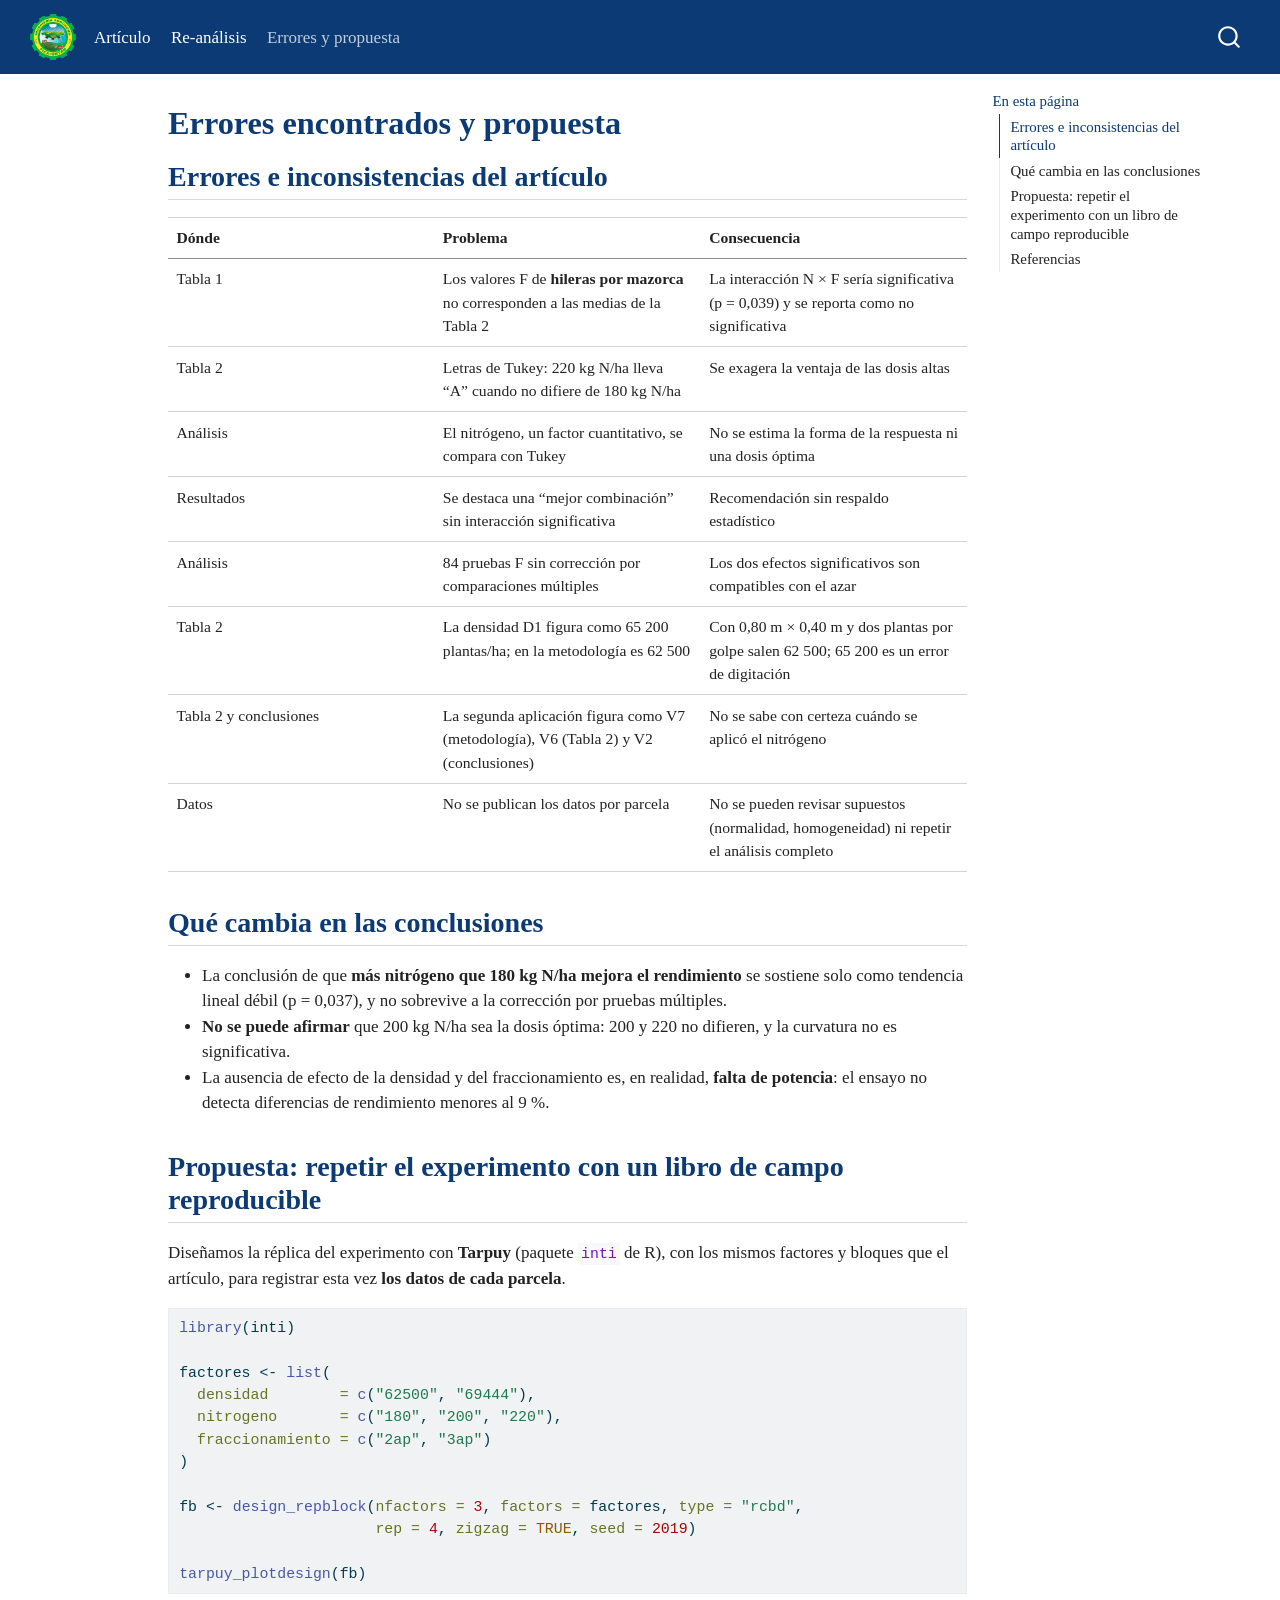
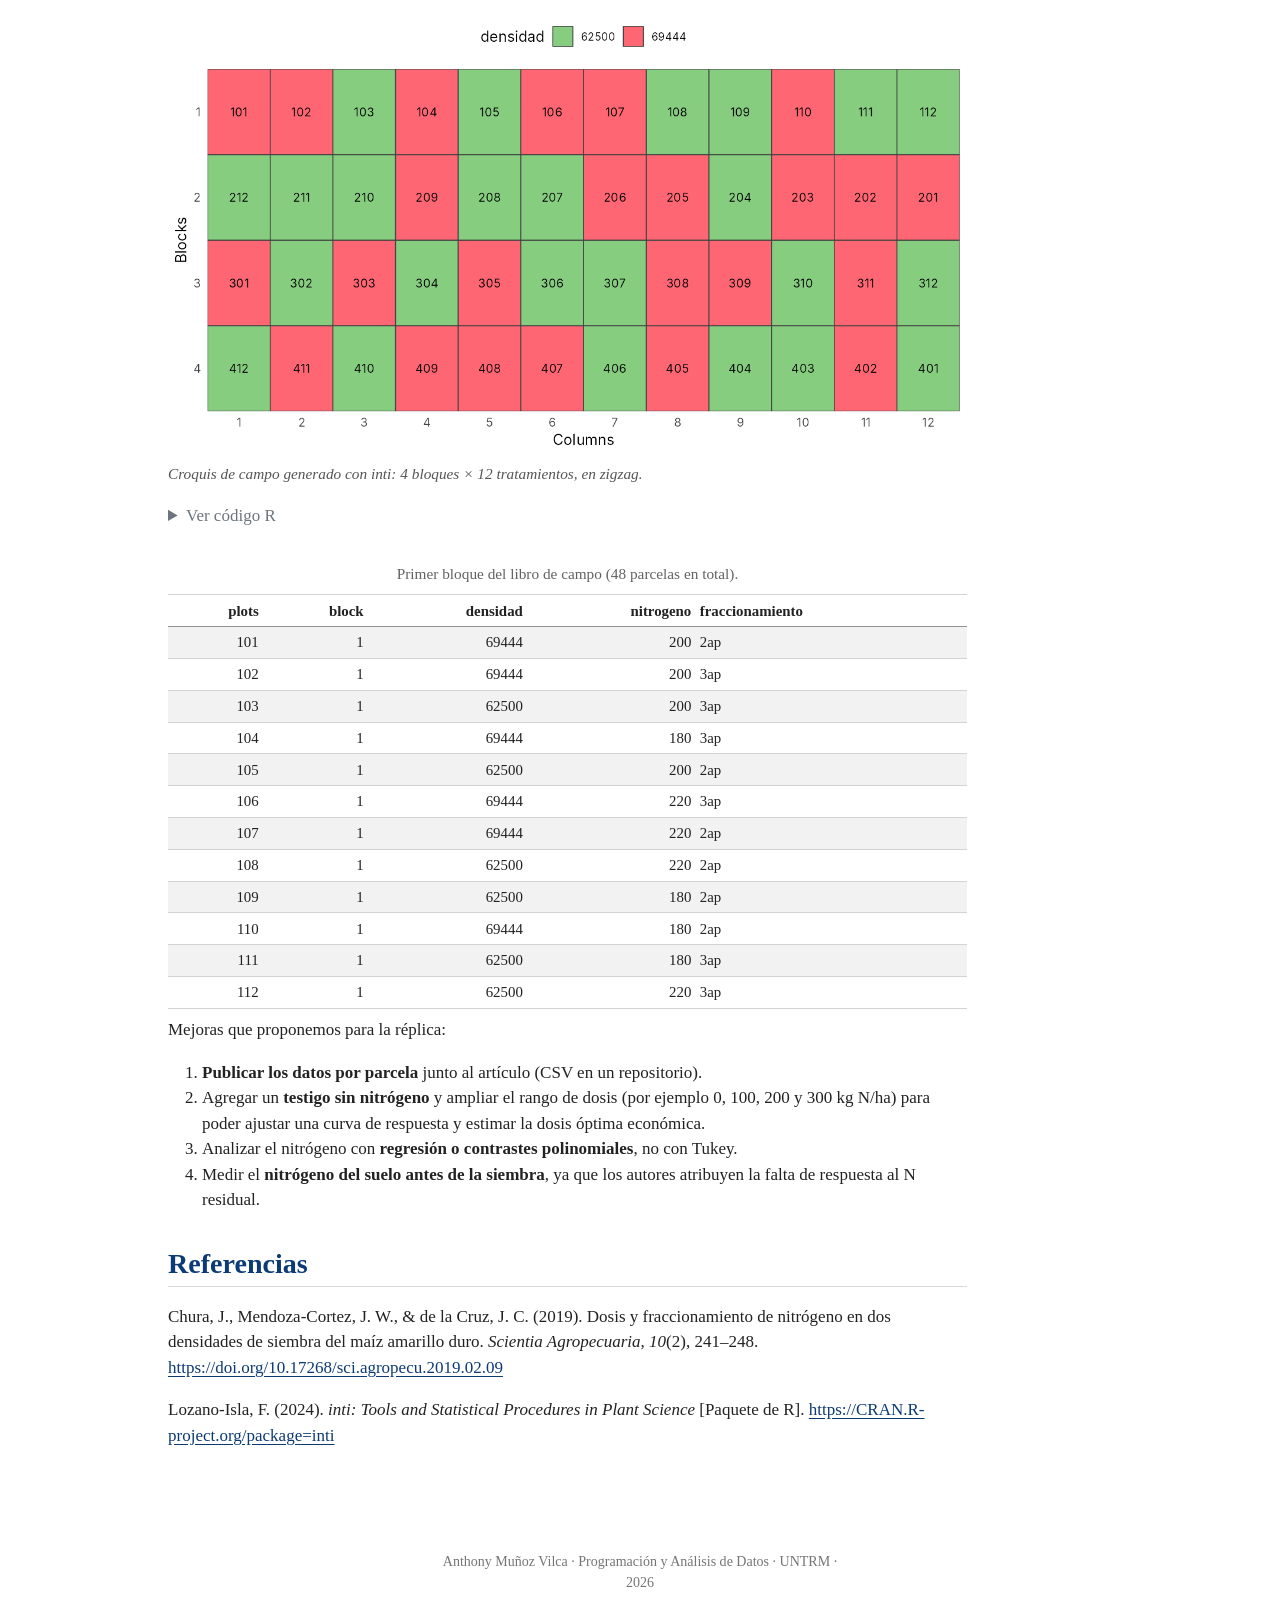
<file: docs/mejoras.html>
<!DOCTYPE html>
<html xmlns="http://www.w3.org/1999/xhtml" lang="es" xml:lang="es"><head>

<meta charset="utf-8">
<meta name="generator" content="quarto-1.6.42">

<meta name="viewport" content="width=device-width, initial-scale=1.0, user-scalable=yes">


<title>Errores encontrados y propuesta – Re-análisis: nitrógeno y densidad en maíz amarillo duro</title>
<style>
code{white-space: pre-wrap;}
span.smallcaps{font-variant: small-caps;}
div.columns{display: flex; gap: min(4vw, 1.5em);}
div.column{flex: auto; overflow-x: auto;}
div.hanging-indent{margin-left: 1.5em; text-indent: -1.5em;}
ul.task-list{list-style: none;}
ul.task-list li input[type="checkbox"] {
  width: 0.8em;
  margin: 0 0.8em 0.2em -1em; /* quarto-specific, see https://github.com/quarto-dev/quarto-cli/issues/4556 */ 
  vertical-align: middle;
}
/* CSS for syntax highlighting */
pre > code.sourceCode { white-space: pre; position: relative; }
pre > code.sourceCode > span { line-height: 1.25; }
pre > code.sourceCode > span:empty { height: 1.2em; }
.sourceCode { overflow: visible; }
code.sourceCode > span { color: inherit; text-decoration: inherit; }
div.sourceCode { margin: 1em 0; }
pre.sourceCode { margin: 0; }
@media screen {
div.sourceCode { overflow: auto; }
}
@media print {
pre > code.sourceCode { white-space: pre-wrap; }
pre > code.sourceCode > span { display: inline-block; text-indent: -5em; padding-left: 5em; }
}
pre.numberSource code
  { counter-reset: source-line 0; }
pre.numberSource code > span
  { position: relative; left: -4em; counter-increment: source-line; }
pre.numberSource code > span > a:first-child::before
  { content: counter(source-line);
    position: relative; left: -1em; text-align: right; vertical-align: baseline;
    border: none; display: inline-block;
    -webkit-touch-callout: none; -webkit-user-select: none;
    -khtml-user-select: none; -moz-user-select: none;
    -ms-user-select: none; user-select: none;
    padding: 0 4px; width: 4em;
  }
pre.numberSource { margin-left: 3em;  padding-left: 4px; }
div.sourceCode
  {   }
@media screen {
pre > code.sourceCode > span > a:first-child::before { text-decoration: underline; }
}
</style>


<script src="site_libs/quarto-nav/quarto-nav.js"></script>
<script src="site_libs/quarto-nav/headroom.min.js"></script>
<script src="site_libs/clipboard/clipboard.min.js"></script>
<script src="site_libs/quarto-search/autocomplete.umd.js"></script>
<script src="site_libs/quarto-search/fuse.min.js"></script>
<script src="site_libs/quarto-search/quarto-search.js"></script>
<meta name="quarto:offset" content="./">
<script src="site_libs/quarto-html/quarto.js"></script>
<script src="site_libs/quarto-html/popper.min.js"></script>
<script src="site_libs/quarto-html/tippy.umd.min.js"></script>
<script src="site_libs/quarto-html/anchor.min.js"></script>
<link href="site_libs/quarto-html/tippy.css" rel="stylesheet">
<link href="site_libs/quarto-html/quarto-syntax-highlighting-2f5df379a58b258e96c21c0638c20c03.css" rel="stylesheet" id="quarto-text-highlighting-styles">
<script src="site_libs/bootstrap/bootstrap.min.js"></script>
<link href="site_libs/bootstrap/bootstrap-icons.css" rel="stylesheet">
<link href="site_libs/bootstrap/bootstrap-196462b7d25bdc8ddf078e3b79c86ebc.min.css" rel="stylesheet" append-hash="true" id="quarto-bootstrap" data-mode="light">
<script id="quarto-search-options" type="application/json">{
  "location": "navbar",
  "copy-button": false,
  "collapse-after": 3,
  "panel-placement": "end",
  "type": "overlay",
  "limit": 50,
  "keyboard-shortcut": [
    "f",
    "/",
    "s"
  ],
  "show-item-context": false,
  "language": {
    "search-no-results-text": "Sin resultados",
    "search-matching-documents-text": "documentos encontrados",
    "search-copy-link-title": "Copiar el enlace en la búsqueda",
    "search-hide-matches-text": "Ocultar resultados adicionales",
    "search-more-match-text": "resultado adicional en este documento",
    "search-more-matches-text": "resultados adicionales en este documento",
    "search-clear-button-title": "Borrar",
    "search-text-placeholder": "",
    "search-detached-cancel-button-title": "Cancelar",
    "search-submit-button-title": "Enviar",
    "search-label": "Buscar"
  }
}</script>


</head>

<body class="nav-fixed">

<div id="quarto-search-results"></div>
  <header id="quarto-header" class="headroom fixed-top">
    <nav class="navbar navbar-expand-lg " data-bs-theme="dark">
      <div class="navbar-container container-fluid">
      <div class="navbar-brand-container mx-auto">
    <a href="./index.html" class="navbar-brand navbar-brand-logo">
    <img src="./img/logo.png" alt="" class="navbar-logo">
    </a>
  </div>
            <div id="quarto-search" class="" title="Buscar"></div>
          <button class="navbar-toggler" type="button" data-bs-toggle="collapse" data-bs-target="#navbarCollapse" aria-controls="navbarCollapse" role="menu" aria-expanded="false" aria-label="Navegación de palanca" onclick="if (window.quartoToggleHeadroom) { window.quartoToggleHeadroom(); }">
  <span class="navbar-toggler-icon"></span>
</button>
          <div class="collapse navbar-collapse" id="navbarCollapse">
            <ul class="navbar-nav navbar-nav-scroll me-auto">
  <li class="nav-item">
    <a class="nav-link" href="./index.html"> 
<span class="menu-text">Artículo</span></a>
  </li>  
  <li class="nav-item">
    <a class="nav-link" href="./reanalisis.html"> 
<span class="menu-text">Re-análisis</span></a>
  </li>  
  <li class="nav-item">
    <a class="nav-link active" href="./mejoras.html" aria-current="page"> 
<span class="menu-text">Errores y propuesta</span></a>
  </li>  
</ul>
          </div> <!-- /navcollapse -->
            <div class="quarto-navbar-tools">
</div>
      </div> <!-- /container-fluid -->
    </nav>
</header>
<!-- content -->
<div id="quarto-content" class="quarto-container page-columns page-rows-contents page-layout-article page-navbar">
<!-- sidebar -->
<!-- margin-sidebar -->
    <div id="quarto-margin-sidebar" class="sidebar margin-sidebar">
        <nav id="TOC" role="doc-toc" class="toc-active">
    <h2 id="toc-title">En esta página</h2>
   
  <ul>
  <li><a href="#errores-e-inconsistencias-del-artículo" id="toc-errores-e-inconsistencias-del-artículo" class="nav-link active" data-scroll-target="#errores-e-inconsistencias-del-artículo">Errores e inconsistencias del artículo</a></li>
  <li><a href="#qué-cambia-en-las-conclusiones" id="toc-qué-cambia-en-las-conclusiones" class="nav-link" data-scroll-target="#qué-cambia-en-las-conclusiones">Qué cambia en las conclusiones</a></li>
  <li><a href="#propuesta-repetir-el-experimento-con-un-libro-de-campo-reproducible" id="toc-propuesta-repetir-el-experimento-con-un-libro-de-campo-reproducible" class="nav-link" data-scroll-target="#propuesta-repetir-el-experimento-con-un-libro-de-campo-reproducible">Propuesta: repetir el experimento con un libro de campo reproducible</a></li>
  <li><a href="#referencias" id="toc-referencias" class="nav-link" data-scroll-target="#referencias">Referencias</a></li>
  </ul>
</nav>
    </div>
<!-- main -->
<main class="content" id="quarto-document-content">

<header id="title-block-header" class="quarto-title-block default">
<div class="quarto-title">
<h1 class="title">Errores encontrados y propuesta</h1>
</div>



<div class="quarto-title-meta">

    
  
    
  </div>
  


</header>


<section id="errores-e-inconsistencias-del-artículo" class="level2">
<h2 class="anchored" data-anchor-id="errores-e-inconsistencias-del-artículo">Errores e inconsistencias del artículo</h2>
<table class="caption-top table">
<colgroup>
<col style="width: 33%">
<col style="width: 33%">
<col style="width: 33%">
</colgroup>
<thead>
<tr class="header">
<th>Dónde</th>
<th>Problema</th>
<th>Consecuencia</th>
</tr>
</thead>
<tbody>
<tr class="odd">
<td>Tabla 1</td>
<td>Los valores F de <strong>hileras por mazorca</strong> no corresponden a las medias de la Tabla 2</td>
<td>La interacción N × F sería significativa (p = 0,039) y se reporta como no significativa</td>
</tr>
<tr class="even">
<td>Tabla 2</td>
<td>Letras de Tukey: 220 kg N/ha lleva “A” cuando no difiere de 180 kg N/ha</td>
<td>Se exagera la ventaja de las dosis altas</td>
</tr>
<tr class="odd">
<td>Análisis</td>
<td>El nitrógeno, un factor cuantitativo, se compara con Tukey</td>
<td>No se estima la forma de la respuesta ni una dosis óptima</td>
</tr>
<tr class="even">
<td>Resultados</td>
<td>Se destaca una “mejor combinación” sin interacción significativa</td>
<td>Recomendación sin respaldo estadístico</td>
</tr>
<tr class="odd">
<td>Análisis</td>
<td>84 pruebas F sin corrección por comparaciones múltiples</td>
<td>Los dos efectos significativos son compatibles con el azar</td>
</tr>
<tr class="even">
<td>Tabla 2</td>
<td>La densidad D1 figura como 65 200 plantas/ha; en la metodología es 62 500</td>
<td>Con 0,80 m × 0,40 m y dos plantas por golpe salen 62 500; 65 200 es un error de digitación</td>
</tr>
<tr class="odd">
<td>Tabla 2 y conclusiones</td>
<td>La segunda aplicación figura como V7 (metodología), V6 (Tabla 2) y V2 (conclusiones)</td>
<td>No se sabe con certeza cuándo se aplicó el nitrógeno</td>
</tr>
<tr class="even">
<td>Datos</td>
<td>No se publican los datos por parcela</td>
<td>No se pueden revisar supuestos (normalidad, homogeneidad) ni repetir el análisis completo</td>
</tr>
</tbody>
</table>
</section>
<section id="qué-cambia-en-las-conclusiones" class="level2">
<h2 class="anchored" data-anchor-id="qué-cambia-en-las-conclusiones">Qué cambia en las conclusiones</h2>
<ul>
<li>La conclusión de que <strong>más nitrógeno que 180 kg N/ha mejora el rendimiento</strong> se sostiene solo como tendencia lineal débil (p = 0,037), y no sobrevive a la corrección por pruebas múltiples.</li>
<li><strong>No se puede afirmar</strong> que 200 kg N/ha sea la dosis óptima: 200 y 220 no difieren, y la curvatura no es significativa.</li>
<li>La ausencia de efecto de la densidad y del fraccionamiento es, en realidad, <strong>falta de potencia</strong>: el ensayo no detecta diferencias de rendimiento menores al 9 %.</li>
</ul>
</section>
<section id="propuesta-repetir-el-experimento-con-un-libro-de-campo-reproducible" class="level2">
<h2 class="anchored" data-anchor-id="propuesta-repetir-el-experimento-con-un-libro-de-campo-reproducible">Propuesta: repetir el experimento con un libro de campo reproducible</h2>
<p>Diseñamos la réplica del experimento con <strong>Tarpuy</strong> (paquete <code>inti</code> de R), con los mismos factores y bloques que el artículo, para registrar esta vez <strong>los datos de cada parcela</strong>.</p>
<div class="cell">
<div class="sourceCode cell-code" id="cb1"><pre class="sourceCode r code-with-copy"><code class="sourceCode r"><span id="cb1-1"><a href="#cb1-1" aria-hidden="true" tabindex="-1"></a><span class="fu">library</span>(inti)</span>
<span id="cb1-2"><a href="#cb1-2" aria-hidden="true" tabindex="-1"></a></span>
<span id="cb1-3"><a href="#cb1-3" aria-hidden="true" tabindex="-1"></a>factores <span class="ot">&lt;-</span> <span class="fu">list</span>(</span>
<span id="cb1-4"><a href="#cb1-4" aria-hidden="true" tabindex="-1"></a>  <span class="at">densidad        =</span> <span class="fu">c</span>(<span class="st">"62500"</span>, <span class="st">"69444"</span>),</span>
<span id="cb1-5"><a href="#cb1-5" aria-hidden="true" tabindex="-1"></a>  <span class="at">nitrogeno       =</span> <span class="fu">c</span>(<span class="st">"180"</span>, <span class="st">"200"</span>, <span class="st">"220"</span>),</span>
<span id="cb1-6"><a href="#cb1-6" aria-hidden="true" tabindex="-1"></a>  <span class="at">fraccionamiento =</span> <span class="fu">c</span>(<span class="st">"2ap"</span>, <span class="st">"3ap"</span>)</span>
<span id="cb1-7"><a href="#cb1-7" aria-hidden="true" tabindex="-1"></a>)</span>
<span id="cb1-8"><a href="#cb1-8" aria-hidden="true" tabindex="-1"></a></span>
<span id="cb1-9"><a href="#cb1-9" aria-hidden="true" tabindex="-1"></a>fb <span class="ot">&lt;-</span> <span class="fu">design_repblock</span>(<span class="at">nfactors =</span> <span class="dv">3</span>, <span class="at">factors =</span> factores, <span class="at">type =</span> <span class="st">"rcbd"</span>,</span>
<span id="cb1-10"><a href="#cb1-10" aria-hidden="true" tabindex="-1"></a>                      <span class="at">rep =</span> <span class="dv">4</span>, <span class="at">zigzag =</span> <span class="cn">TRUE</span>, <span class="at">seed =</span> <span class="dv">2019</span>)</span>
<span id="cb1-11"><a href="#cb1-11" aria-hidden="true" tabindex="-1"></a></span>
<span id="cb1-12"><a href="#cb1-12" aria-hidden="true" tabindex="-1"></a><span class="fu">tarpuy_plotdesign</span>(fb)</span></code><button title="Copiar al portapapeles" class="code-copy-button"><i class="bi"></i></button></pre></div>
</div>
<div class="quarto-figure quarto-figure-center">
<figure class="figure">
<p><img src="img/croquis.png" class="img-fluid figure-img"></p>
<figcaption>Croquis de campo generado con inti: 4 bloques × 12 tratamientos, en zigzag.</figcaption>
</figure>
</div>
<div class="cell">
<details class="code-fold">
<summary>Ver código R</summary>
<div class="sourceCode cell-code" id="cb2"><pre class="sourceCode r code-with-copy"><code class="sourceCode r"><span id="cb2-1"><a href="#cb2-1" aria-hidden="true" tabindex="-1"></a>libro <span class="ot">&lt;-</span> <span class="fu">read.csv</span>(<span class="st">"data/libro_campo_maiz.csv"</span>)</span>
<span id="cb2-2"><a href="#cb2-2" aria-hidden="true" tabindex="-1"></a>knitr<span class="sc">::</span><span class="fu">kable</span>(<span class="fu">head</span>(libro[, <span class="fu">c</span>(<span class="st">"plots"</span>, <span class="st">"block"</span>, <span class="st">"densidad"</span>, <span class="st">"nitrogeno"</span>, <span class="st">"fraccionamiento"</span>)], <span class="dv">12</span>),</span>
<span id="cb2-3"><a href="#cb2-3" aria-hidden="true" tabindex="-1"></a>             <span class="at">caption =</span> <span class="st">"Primer bloque del libro de campo (48 parcelas en total)."</span>)</span></code><button title="Copiar al portapapeles" class="code-copy-button"><i class="bi"></i></button></pre></div>
</details>
<div class="cell-output-display">
<table class="caption-top table table-sm table-striped small">
<caption>Primer bloque del libro de campo (48 parcelas en total).</caption>
<thead>
<tr class="header">
<th style="text-align: right;">plots</th>
<th style="text-align: right;">block</th>
<th style="text-align: right;">densidad</th>
<th style="text-align: right;">nitrogeno</th>
<th style="text-align: left;">fraccionamiento</th>
</tr>
</thead>
<tbody>
<tr class="odd">
<td style="text-align: right;">101</td>
<td style="text-align: right;">1</td>
<td style="text-align: right;">69444</td>
<td style="text-align: right;">200</td>
<td style="text-align: left;">2ap</td>
</tr>
<tr class="even">
<td style="text-align: right;">102</td>
<td style="text-align: right;">1</td>
<td style="text-align: right;">69444</td>
<td style="text-align: right;">200</td>
<td style="text-align: left;">3ap</td>
</tr>
<tr class="odd">
<td style="text-align: right;">103</td>
<td style="text-align: right;">1</td>
<td style="text-align: right;">62500</td>
<td style="text-align: right;">200</td>
<td style="text-align: left;">3ap</td>
</tr>
<tr class="even">
<td style="text-align: right;">104</td>
<td style="text-align: right;">1</td>
<td style="text-align: right;">69444</td>
<td style="text-align: right;">180</td>
<td style="text-align: left;">3ap</td>
</tr>
<tr class="odd">
<td style="text-align: right;">105</td>
<td style="text-align: right;">1</td>
<td style="text-align: right;">62500</td>
<td style="text-align: right;">200</td>
<td style="text-align: left;">2ap</td>
</tr>
<tr class="even">
<td style="text-align: right;">106</td>
<td style="text-align: right;">1</td>
<td style="text-align: right;">69444</td>
<td style="text-align: right;">220</td>
<td style="text-align: left;">3ap</td>
</tr>
<tr class="odd">
<td style="text-align: right;">107</td>
<td style="text-align: right;">1</td>
<td style="text-align: right;">69444</td>
<td style="text-align: right;">220</td>
<td style="text-align: left;">2ap</td>
</tr>
<tr class="even">
<td style="text-align: right;">108</td>
<td style="text-align: right;">1</td>
<td style="text-align: right;">62500</td>
<td style="text-align: right;">220</td>
<td style="text-align: left;">2ap</td>
</tr>
<tr class="odd">
<td style="text-align: right;">109</td>
<td style="text-align: right;">1</td>
<td style="text-align: right;">62500</td>
<td style="text-align: right;">180</td>
<td style="text-align: left;">2ap</td>
</tr>
<tr class="even">
<td style="text-align: right;">110</td>
<td style="text-align: right;">1</td>
<td style="text-align: right;">69444</td>
<td style="text-align: right;">180</td>
<td style="text-align: left;">2ap</td>
</tr>
<tr class="odd">
<td style="text-align: right;">111</td>
<td style="text-align: right;">1</td>
<td style="text-align: right;">62500</td>
<td style="text-align: right;">180</td>
<td style="text-align: left;">3ap</td>
</tr>
<tr class="even">
<td style="text-align: right;">112</td>
<td style="text-align: right;">1</td>
<td style="text-align: right;">62500</td>
<td style="text-align: right;">220</td>
<td style="text-align: left;">3ap</td>
</tr>
</tbody>
</table>
</div>
</div>
<p>Mejoras que proponemos para la réplica:</p>
<ol type="1">
<li><strong>Publicar los datos por parcela</strong> junto al artículo (CSV en un repositorio).</li>
<li>Agregar un <strong>testigo sin nitrógeno</strong> y ampliar el rango de dosis (por ejemplo 0, 100, 200 y 300 kg N/ha) para poder ajustar una curva de respuesta y estimar la dosis óptima económica.</li>
<li>Analizar el nitrógeno con <strong>regresión o contrastes polinomiales</strong>, no con Tukey.</li>
<li>Medir el <strong>nitrógeno del suelo antes de la siembra</strong>, ya que los autores atribuyen la falta de respuesta al N residual.</li>
</ol>
</section>
<section id="referencias" class="level2">
<h2 class="anchored" data-anchor-id="referencias">Referencias</h2>
<p>Chura, J., Mendoza-Cortez, J. W., &amp; de la Cruz, J. C. (2019). Dosis y fraccionamiento de nitrógeno en dos densidades de siembra del maíz amarillo duro. <em>Scientia Agropecuaria, 10</em>(2), 241–248. <a href="https://doi.org/10.17268/sci.agropecu.2019.02.09" class="uri">https://doi.org/10.17268/sci.agropecu.2019.02.09</a></p>
<p>Lozano-Isla, F. (2024). <em>inti: Tools and Statistical Procedures in Plant Science</em> [Paquete de R]. <a href="https://CRAN.R-project.org/package=inti" class="uri">https://CRAN.R-project.org/package=inti</a></p>


</section>

</main> <!-- /main -->
<script id="quarto-html-after-body" type="application/javascript">
window.document.addEventListener("DOMContentLoaded", function (event) {
  const toggleBodyColorMode = (bsSheetEl) => {
    const mode = bsSheetEl.getAttribute("data-mode");
    const bodyEl = window.document.querySelector("body");
    if (mode === "dark") {
      bodyEl.classList.add("quarto-dark");
      bodyEl.classList.remove("quarto-light");
    } else {
      bodyEl.classList.add("quarto-light");
      bodyEl.classList.remove("quarto-dark");
    }
  }
  const toggleBodyColorPrimary = () => {
    const bsSheetEl = window.document.querySelector("link#quarto-bootstrap");
    if (bsSheetEl) {
      toggleBodyColorMode(bsSheetEl);
    }
  }
  toggleBodyColorPrimary();  
  const icon = "";
  const anchorJS = new window.AnchorJS();
  anchorJS.options = {
    placement: 'right',
    icon: icon
  };
  anchorJS.add('.anchored');
  const isCodeAnnotation = (el) => {
    for (const clz of el.classList) {
      if (clz.startsWith('code-annotation-')) {                     
        return true;
      }
    }
    return false;
  }
  const onCopySuccess = function(e) {
    // button target
    const button = e.trigger;
    // don't keep focus
    button.blur();
    // flash "checked"
    button.classList.add('code-copy-button-checked');
    var currentTitle = button.getAttribute("title");
    button.setAttribute("title", "Copiado");
    let tooltip;
    if (window.bootstrap) {
      button.setAttribute("data-bs-toggle", "tooltip");
      button.setAttribute("data-bs-placement", "left");
      button.setAttribute("data-bs-title", "Copiado");
      tooltip = new bootstrap.Tooltip(button, 
        { trigger: "manual", 
          customClass: "code-copy-button-tooltip",
          offset: [0, -8]});
      tooltip.show();    
    }
    setTimeout(function() {
      if (tooltip) {
        tooltip.hide();
        button.removeAttribute("data-bs-title");
        button.removeAttribute("data-bs-toggle");
        button.removeAttribute("data-bs-placement");
      }
      button.setAttribute("title", currentTitle);
      button.classList.remove('code-copy-button-checked');
    }, 1000);
    // clear code selection
    e.clearSelection();
  }
  const getTextToCopy = function(trigger) {
      const codeEl = trigger.previousElementSibling.cloneNode(true);
      for (const childEl of codeEl.children) {
        if (isCodeAnnotation(childEl)) {
          childEl.remove();
        }
      }
      return codeEl.innerText;
  }
  const clipboard = new window.ClipboardJS('.code-copy-button:not([data-in-quarto-modal])', {
    text: getTextToCopy
  });
  clipboard.on('success', onCopySuccess);
  if (window.document.getElementById('quarto-embedded-source-code-modal')) {
    const clipboardModal = new window.ClipboardJS('.code-copy-button[data-in-quarto-modal]', {
      text: getTextToCopy,
      container: window.document.getElementById('quarto-embedded-source-code-modal')
    });
    clipboardModal.on('success', onCopySuccess);
  }
    var localhostRegex = new RegExp(/^(?:http|https):\/\/localhost\:?[0-9]*\//);
    var mailtoRegex = new RegExp(/^mailto:/);
      var filterRegex = new RegExp('/' + window.location.host + '/');
    var isInternal = (href) => {
        return filterRegex.test(href) || localhostRegex.test(href) || mailtoRegex.test(href);
    }
    // Inspect non-navigation links and adorn them if external
 	var links = window.document.querySelectorAll('a[href]:not(.nav-link):not(.navbar-brand):not(.toc-action):not(.sidebar-link):not(.sidebar-item-toggle):not(.pagination-link):not(.no-external):not([aria-hidden]):not(.dropdown-item):not(.quarto-navigation-tool):not(.about-link)');
    for (var i=0; i<links.length; i++) {
      const link = links[i];
      if (!isInternal(link.href)) {
        // undo the damage that might have been done by quarto-nav.js in the case of
        // links that we want to consider external
        if (link.dataset.originalHref !== undefined) {
          link.href = link.dataset.originalHref;
        }
      }
    }
  function tippyHover(el, contentFn, onTriggerFn, onUntriggerFn) {
    const config = {
      allowHTML: true,
      maxWidth: 500,
      delay: 100,
      arrow: false,
      appendTo: function(el) {
          return el.parentElement;
      },
      interactive: true,
      interactiveBorder: 10,
      theme: 'quarto',
      placement: 'bottom-start',
    };
    if (contentFn) {
      config.content = contentFn;
    }
    if (onTriggerFn) {
      config.onTrigger = onTriggerFn;
    }
    if (onUntriggerFn) {
      config.onUntrigger = onUntriggerFn;
    }
    window.tippy(el, config); 
  }
  const noterefs = window.document.querySelectorAll('a[role="doc-noteref"]');
  for (var i=0; i<noterefs.length; i++) {
    const ref = noterefs[i];
    tippyHover(ref, function() {
      // use id or data attribute instead here
      let href = ref.getAttribute('data-footnote-href') || ref.getAttribute('href');
      try { href = new URL(href).hash; } catch {}
      const id = href.replace(/^#\/?/, "");
      const note = window.document.getElementById(id);
      if (note) {
        return note.innerHTML;
      } else {
        return "";
      }
    });
  }
  const xrefs = window.document.querySelectorAll('a.quarto-xref');
  const processXRef = (id, note) => {
    // Strip column container classes
    const stripColumnClz = (el) => {
      el.classList.remove("page-full", "page-columns");
      if (el.children) {
        for (const child of el.children) {
          stripColumnClz(child);
        }
      }
    }
    stripColumnClz(note)
    if (id === null || id.startsWith('sec-')) {
      // Special case sections, only their first couple elements
      const container = document.createElement("div");
      if (note.children && note.children.length > 2) {
        container.appendChild(note.children[0].cloneNode(true));
        for (let i = 1; i < note.children.length; i++) {
          const child = note.children[i];
          if (child.tagName === "P" && child.innerText === "") {
            continue;
          } else {
            container.appendChild(child.cloneNode(true));
            break;
          }
        }
        if (window.Quarto?.typesetMath) {
          window.Quarto.typesetMath(container);
        }
        return container.innerHTML
      } else {
        if (window.Quarto?.typesetMath) {
          window.Quarto.typesetMath(note);
        }
        return note.innerHTML;
      }
    } else {
      // Remove any anchor links if they are present
      const anchorLink = note.querySelector('a.anchorjs-link');
      if (anchorLink) {
        anchorLink.remove();
      }
      if (window.Quarto?.typesetMath) {
        window.Quarto.typesetMath(note);
      }
      if (note.classList.contains("callout")) {
        return note.outerHTML;
      } else {
        return note.innerHTML;
      }
    }
  }
  for (var i=0; i<xrefs.length; i++) {
    const xref = xrefs[i];
    tippyHover(xref, undefined, function(instance) {
      instance.disable();
      let url = xref.getAttribute('href');
      let hash = undefined; 
      if (url.startsWith('#')) {
        hash = url;
      } else {
        try { hash = new URL(url).hash; } catch {}
      }
      if (hash) {
        const id = hash.replace(/^#\/?/, "");
        const note = window.document.getElementById(id);
        if (note !== null) {
          try {
            const html = processXRef(id, note.cloneNode(true));
            instance.setContent(html);
          } finally {
            instance.enable();
            instance.show();
          }
        } else {
          // See if we can fetch this
          fetch(url.split('#')[0])
          .then(res => res.text())
          .then(html => {
            const parser = new DOMParser();
            const htmlDoc = parser.parseFromString(html, "text/html");
            const note = htmlDoc.getElementById(id);
            if (note !== null) {
              const html = processXRef(id, note);
              instance.setContent(html);
            } 
          }).finally(() => {
            instance.enable();
            instance.show();
          });
        }
      } else {
        // See if we can fetch a full url (with no hash to target)
        // This is a special case and we should probably do some content thinning / targeting
        fetch(url)
        .then(res => res.text())
        .then(html => {
          const parser = new DOMParser();
          const htmlDoc = parser.parseFromString(html, "text/html");
          const note = htmlDoc.querySelector('main.content');
          if (note !== null) {
            // This should only happen for chapter cross references
            // (since there is no id in the URL)
            // remove the first header
            if (note.children.length > 0 && note.children[0].tagName === "HEADER") {
              note.children[0].remove();
            }
            const html = processXRef(null, note);
            instance.setContent(html);
          } 
        }).finally(() => {
          instance.enable();
          instance.show();
        });
      }
    }, function(instance) {
    });
  }
      let selectedAnnoteEl;
      const selectorForAnnotation = ( cell, annotation) => {
        let cellAttr = 'data-code-cell="' + cell + '"';
        let lineAttr = 'data-code-annotation="' +  annotation + '"';
        const selector = 'span[' + cellAttr + '][' + lineAttr + ']';
        return selector;
      }
      const selectCodeLines = (annoteEl) => {
        const doc = window.document;
        const targetCell = annoteEl.getAttribute("data-target-cell");
        const targetAnnotation = annoteEl.getAttribute("data-target-annotation");
        const annoteSpan = window.document.querySelector(selectorForAnnotation(targetCell, targetAnnotation));
        const lines = annoteSpan.getAttribute("data-code-lines").split(",");
        const lineIds = lines.map((line) => {
          return targetCell + "-" + line;
        })
        let top = null;
        let height = null;
        let parent = null;
        if (lineIds.length > 0) {
            //compute the position of the single el (top and bottom and make a div)
            const el = window.document.getElementById(lineIds[0]);
            top = el.offsetTop;
            height = el.offsetHeight;
            parent = el.parentElement.parentElement;
          if (lineIds.length > 1) {
            const lastEl = window.document.getElementById(lineIds[lineIds.length - 1]);
            const bottom = lastEl.offsetTop + lastEl.offsetHeight;
            height = bottom - top;
          }
          if (top !== null && height !== null && parent !== null) {
            // cook up a div (if necessary) and position it 
            let div = window.document.getElementById("code-annotation-line-highlight");
            if (div === null) {
              div = window.document.createElement("div");
              div.setAttribute("id", "code-annotation-line-highlight");
              div.style.position = 'absolute';
              parent.appendChild(div);
            }
            div.style.top = top - 2 + "px";
            div.style.height = height + 4 + "px";
            div.style.left = 0;
            let gutterDiv = window.document.getElementById("code-annotation-line-highlight-gutter");
            if (gutterDiv === null) {
              gutterDiv = window.document.createElement("div");
              gutterDiv.setAttribute("id", "code-annotation-line-highlight-gutter");
              gutterDiv.style.position = 'absolute';
              const codeCell = window.document.getElementById(targetCell);
              const gutter = codeCell.querySelector('.code-annotation-gutter');
              gutter.appendChild(gutterDiv);
            }
            gutterDiv.style.top = top - 2 + "px";
            gutterDiv.style.height = height + 4 + "px";
          }
          selectedAnnoteEl = annoteEl;
        }
      };
      const unselectCodeLines = () => {
        const elementsIds = ["code-annotation-line-highlight", "code-annotation-line-highlight-gutter"];
        elementsIds.forEach((elId) => {
          const div = window.document.getElementById(elId);
          if (div) {
            div.remove();
          }
        });
        selectedAnnoteEl = undefined;
      };
        // Handle positioning of the toggle
    window.addEventListener(
      "resize",
      throttle(() => {
        elRect = undefined;
        if (selectedAnnoteEl) {
          selectCodeLines(selectedAnnoteEl);
        }
      }, 10)
    );
    function throttle(fn, ms) {
    let throttle = false;
    let timer;
      return (...args) => {
        if(!throttle) { // first call gets through
            fn.apply(this, args);
            throttle = true;
        } else { // all the others get throttled
            if(timer) clearTimeout(timer); // cancel #2
            timer = setTimeout(() => {
              fn.apply(this, args);
              timer = throttle = false;
            }, ms);
        }
      };
    }
      // Attach click handler to the DT
      const annoteDls = window.document.querySelectorAll('dt[data-target-cell]');
      for (const annoteDlNode of annoteDls) {
        annoteDlNode.addEventListener('click', (event) => {
          const clickedEl = event.target;
          if (clickedEl !== selectedAnnoteEl) {
            unselectCodeLines();
            const activeEl = window.document.querySelector('dt[data-target-cell].code-annotation-active');
            if (activeEl) {
              activeEl.classList.remove('code-annotation-active');
            }
            selectCodeLines(clickedEl);
            clickedEl.classList.add('code-annotation-active');
          } else {
            // Unselect the line
            unselectCodeLines();
            clickedEl.classList.remove('code-annotation-active');
          }
        });
      }
  const findCites = (el) => {
    const parentEl = el.parentElement;
    if (parentEl) {
      const cites = parentEl.dataset.cites;
      if (cites) {
        return {
          el,
          cites: cites.split(' ')
        };
      } else {
        return findCites(el.parentElement)
      }
    } else {
      return undefined;
    }
  };
  var bibliorefs = window.document.querySelectorAll('a[role="doc-biblioref"]');
  for (var i=0; i<bibliorefs.length; i++) {
    const ref = bibliorefs[i];
    const citeInfo = findCites(ref);
    if (citeInfo) {
      tippyHover(citeInfo.el, function() {
        var popup = window.document.createElement('div');
        citeInfo.cites.forEach(function(cite) {
          var citeDiv = window.document.createElement('div');
          citeDiv.classList.add('hanging-indent');
          citeDiv.classList.add('csl-entry');
          var biblioDiv = window.document.getElementById('ref-' + cite);
          if (biblioDiv) {
            citeDiv.innerHTML = biblioDiv.innerHTML;
          }
          popup.appendChild(citeDiv);
        });
        return popup.innerHTML;
      });
    }
  }
});
</script>
</div> <!-- /content -->
<footer class="footer">
  <div class="nav-footer">
    <div class="nav-footer-left">
      &nbsp;
    </div>   
    <div class="nav-footer-center">
<p>Anthony Muñoz Vilca · Programación y Análisis de Datos · UNTRM · 2026</p>
</div>
    <div class="nav-footer-right">
      &nbsp;
    </div>
  </div>
</footer>




</body></html>
</file>
<file: docs/site_libs/quarto-html/tippy.css>
.tippy-box[data-animation=fade][data-state=hidden]{opacity:0}[data-tippy-root]{max-width:calc(100vw - 10px)}.tippy-box{position:relative;background-color:#333;color:#fff;border-radius:4px;font-size:14px;line-height:1.4;white-space:normal;outline:0;transition-property:transform,visibility,opacity}.tippy-box[data-placement^=top]>.tippy-arrow{bottom:0}.tippy-box[data-placement^=top]>.tippy-arrow:before{bottom:-7px;left:0;border-width:8px 8px 0;border-top-color:initial;transform-origin:center top}.tippy-box[data-placement^=bottom]>.tippy-arrow{top:0}.tippy-box[data-placement^=bottom]>.tippy-arrow:before{top:-7px;left:0;border-width:0 8px 8px;border-bottom-color:initial;transform-origin:center bottom}.tippy-box[data-placement^=left]>.tippy-arrow{right:0}.tippy-box[data-placement^=left]>.tippy-arrow:before{border-width:8px 0 8px 8px;border-left-color:initial;right:-7px;transform-origin:center left}.tippy-box[data-placement^=right]>.tippy-arrow{left:0}.tippy-box[data-placement^=right]>.tippy-arrow:before{left:-7px;border-width:8px 8px 8px 0;border-right-color:initial;transform-origin:center right}.tippy-box[data-inertia][data-state=visible]{transition-timing-function:cubic-bezier(.54,1.5,.38,1.11)}.tippy-arrow{width:16px;height:16px;color:#333}.tippy-arrow:before{content:"";position:absolute;border-color:transparent;border-style:solid}.tippy-content{position:relative;padding:5px 9px;z-index:1}
</file>
<file: docs/site_libs/quarto-html/quarto-syntax-highlighting-2f5df379a58b258e96c21c0638c20c03.css>
/* quarto syntax highlight colors */
:root {
  --quarto-hl-ot-color: #003B4F;
  --quarto-hl-at-color: #657422;
  --quarto-hl-ss-color: #20794D;
  --quarto-hl-an-color: #5E5E5E;
  --quarto-hl-fu-color: #4758AB;
  --quarto-hl-st-color: #20794D;
  --quarto-hl-cf-color: #003B4F;
  --quarto-hl-op-color: #5E5E5E;
  --quarto-hl-er-color: #AD0000;
  --quarto-hl-bn-color: #AD0000;
  --quarto-hl-al-color: #AD0000;
  --quarto-hl-va-color: #111111;
  --quarto-hl-bu-color: inherit;
  --quarto-hl-ex-color: inherit;
  --quarto-hl-pp-color: #AD0000;
  --quarto-hl-in-color: #5E5E5E;
  --quarto-hl-vs-color: #20794D;
  --quarto-hl-wa-color: #5E5E5E;
  --quarto-hl-do-color: #5E5E5E;
  --quarto-hl-im-color: #00769E;
  --quarto-hl-ch-color: #20794D;
  --quarto-hl-dt-color: #AD0000;
  --quarto-hl-fl-color: #AD0000;
  --quarto-hl-co-color: #5E5E5E;
  --quarto-hl-cv-color: #5E5E5E;
  --quarto-hl-cn-color: #8f5902;
  --quarto-hl-sc-color: #5E5E5E;
  --quarto-hl-dv-color: #AD0000;
  --quarto-hl-kw-color: #003B4F;
}

/* other quarto variables */
:root {
  --quarto-font-monospace: SFMono-Regular, Menlo, Monaco, Consolas, "Liberation Mono", "Courier New", monospace;
}

pre > code.sourceCode > span {
  color: #003B4F;
}

code span {
  color: #003B4F;
}

code.sourceCode > span {
  color: #003B4F;
}

div.sourceCode,
div.sourceCode pre.sourceCode {
  color: #003B4F;
}

code span.ot {
  color: #003B4F;
  font-style: inherit;
}

code span.at {
  color: #657422;
  font-style: inherit;
}

code span.ss {
  color: #20794D;
  font-style: inherit;
}

code span.an {
  color: #5E5E5E;
  font-style: inherit;
}

code span.fu {
  color: #4758AB;
  font-style: inherit;
}

code span.st {
  color: #20794D;
  font-style: inherit;
}

code span.cf {
  color: #003B4F;
  font-weight: bold;
  font-style: inherit;
}

code span.op {
  color: #5E5E5E;
  font-style: inherit;
}

code span.er {
  color: #AD0000;
  font-style: inherit;
}

code span.bn {
  color: #AD0000;
  font-style: inherit;
}

code span.al {
  color: #AD0000;
  font-style: inherit;
}

code span.va {
  color: #111111;
  font-style: inherit;
}

code span.bu {
  font-style: inherit;
}

code span.ex {
  font-style: inherit;
}

code span.pp {
  color: #AD0000;
  font-style: inherit;
}

code span.in {
  color: #5E5E5E;
  font-style: inherit;
}

code span.vs {
  color: #20794D;
  font-style: inherit;
}

code span.wa {
  color: #5E5E5E;
  font-style: italic;
}

code span.do {
  color: #5E5E5E;
  font-style: italic;
}

code span.im {
  color: #00769E;
  font-style: inherit;
}

code span.ch {
  color: #20794D;
  font-style: inherit;
}

code span.dt {
  color: #AD0000;
  font-style: inherit;
}

code span.fl {
  color: #AD0000;
  font-style: inherit;
}

code span.co {
  color: #5E5E5E;
  font-style: inherit;
}

code span.cv {
  color: #5E5E5E;
  font-style: italic;
}

code span.cn {
  color: #8f5902;
  font-style: inherit;
}

code span.sc {
  color: #5E5E5E;
  font-style: inherit;
}

code span.dv {
  color: #AD0000;
  font-style: inherit;
}

code span.kw {
  color: #003B4F;
  font-weight: bold;
  font-style: inherit;
}

.prevent-inlining {
  content: "</";
}

/*# sourceMappingURL=35eb38a806ee71ea6d2563be2308c832.css.map */
</file>
